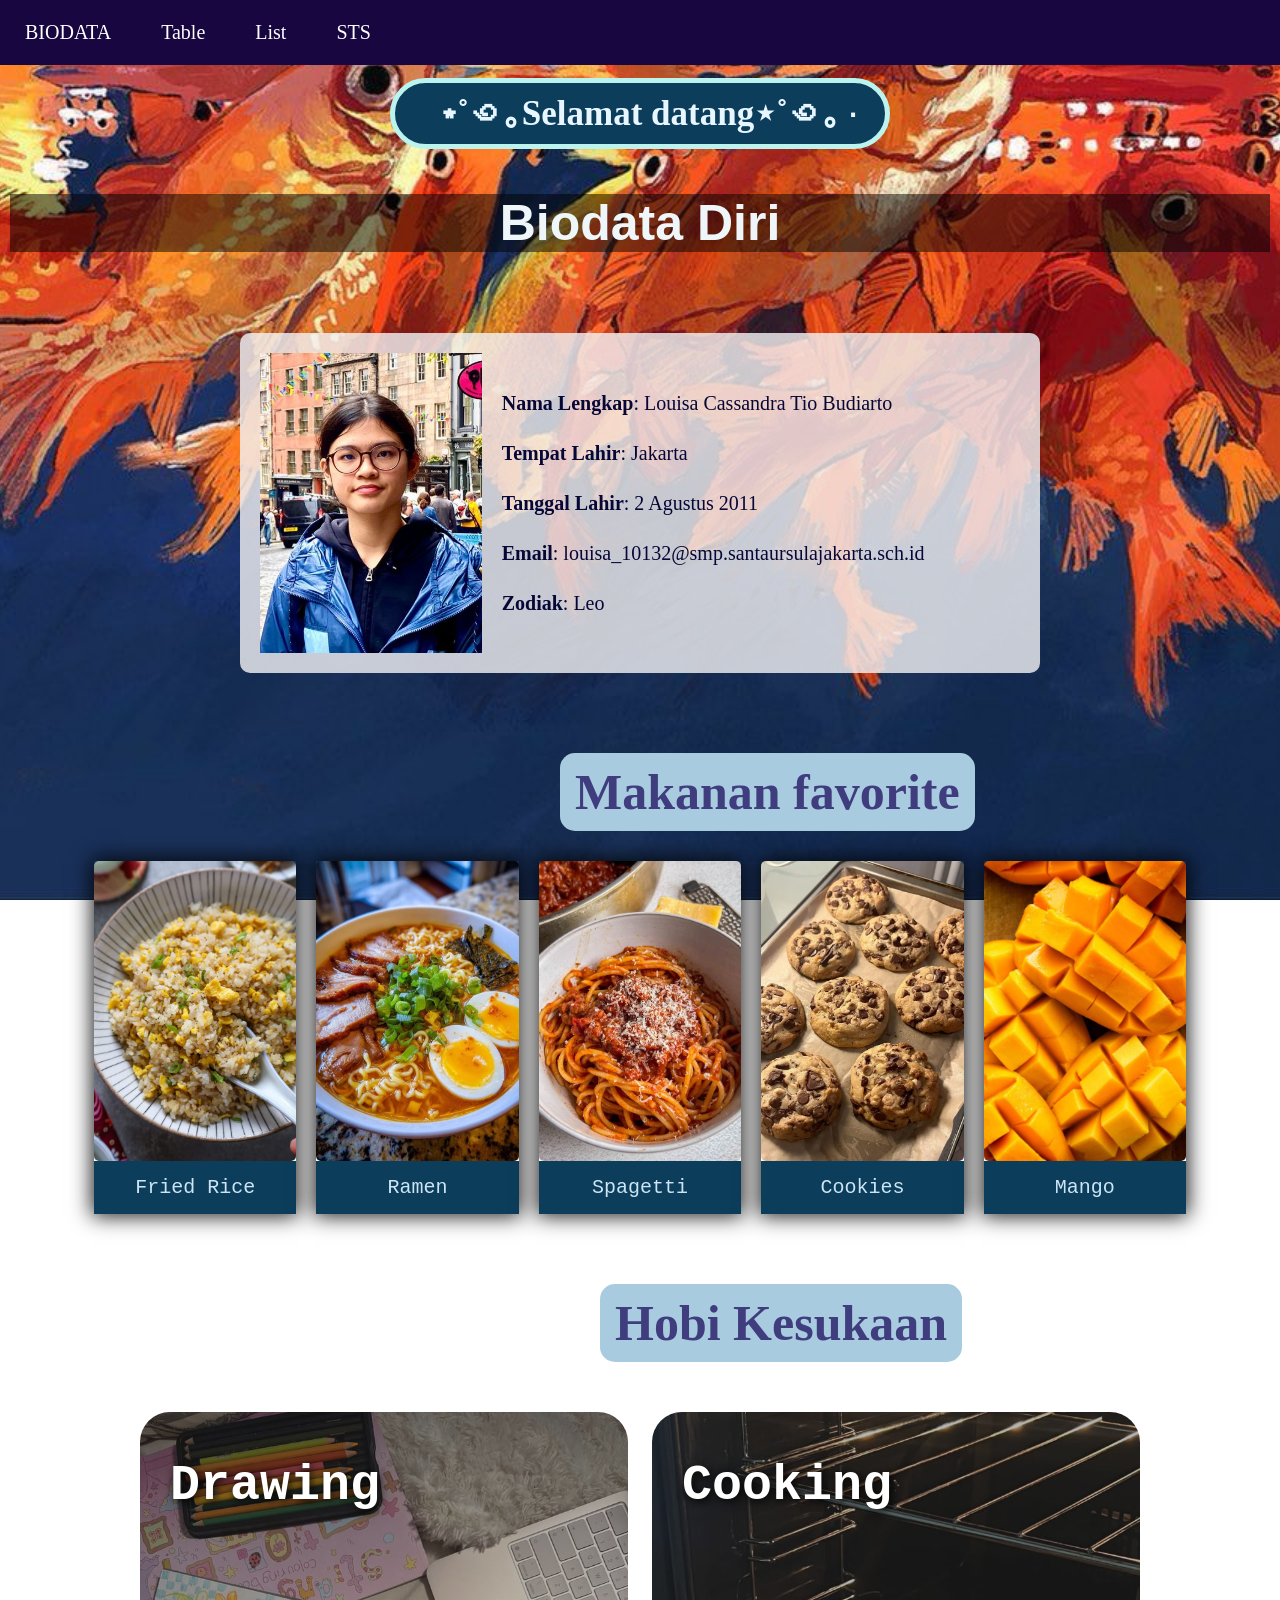
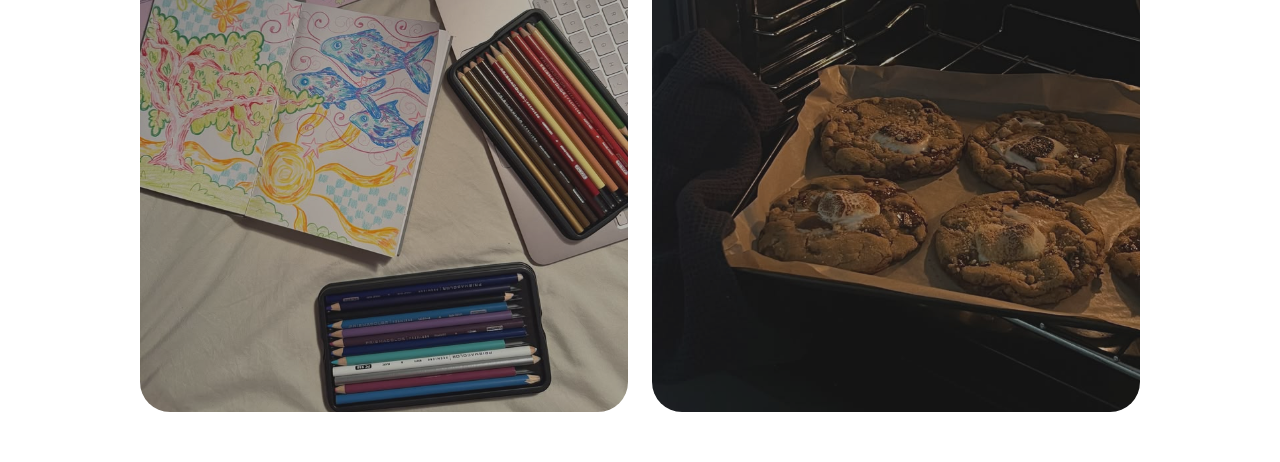
<file: index.html>
<!DOCTYPE html>
        <head>
            <title>Layout website</title>
            <link rel="stylesheet" href="INDEX2.CSS">
            <link rel="stylesheet" href="biodata.css">
        </head>
        <body>
            
                        <!--Membuat menu/navigator-->
            <div class="topnav">
                <a href="index.html">BIODATA</a>
                <a href="Table2.html">Table</a>
                <a href="list.html">List</a>
                <a href="sts_92_26_louisa.html">STS</a>
                
            </div>
        

            <!--Membuat header-->
            <div class="header">
                <h1>⋆˚꩜｡ּSelamat datang⋆˚꩜｡ּ</h1>
                <h2>Biodata Diri</h2>
            </div>


          
             <div class="biodata">
                    <img src="diri.jpeg">
                    <div class="info">
                        <p><b>Nama Lengkap</b>: Louisa Cassandra Tio Budiarto <br>
                            <b>Tempat Lahir</b>:  Jakarta <br>
                            <b>Tanggal Lahir</b>: 2 Agustus 2011 <br>
                            <b>Email</b>: louisa_10132@smp.santaursulajakarta.sch.id <br>
                            <b>Zodiak</b>: Leo <br>
                    </div>
                </div>
                
                <!--Makanan-->
                <h3 class="makanan-title">Makanan favorite</h3>
                
                <div class="makanan">
                    <div class="box">
                        <img src="rice.jpg" class="food-img">
                        <p>Fried Rice</p>
                    </div>
                    <div class="box">
                        <img src="ramen.jpg" class="food-img">
                        <p>Ramen</p>
                    </div>
                    <div class="box">
                        <img src="spagetti.jpg" class="food-img">
                        <p>Spagetti</p>
                    </div>
                    <div class="box">
                        <img src="cookiees.jpg" class="food-img">
                        <p>Cookies</p>
                    </div>
                    <div class="box">
                        <img src="mango.jpg" class="food-img">
                        <p>Mango</p>
                    </div>
                </div>

         <!--Hobi-->
                <h3 class="hobi-title">Hobi Kesukaan</h3>

                <section class="hobi">
                    <div class="card-grid">

                        <a class="card" href="#">
                            <div class="background" style="background-image: url(drawing.jpg);"></div>
                            <div class="content">
                                <h4 class="heading">Drawing</h4>
                            </div>
                        </a>

                    
                        <a class="card" href="#">
                            <div class="background" style="background-image: url(baking.jpg);"></div>
                            <div class="content">
                                <h4 class="heading">Cooking</h4>
                            </div>
                        </a>

                    </div>
                </section>

                  

        
    </body>
</html>
</file>
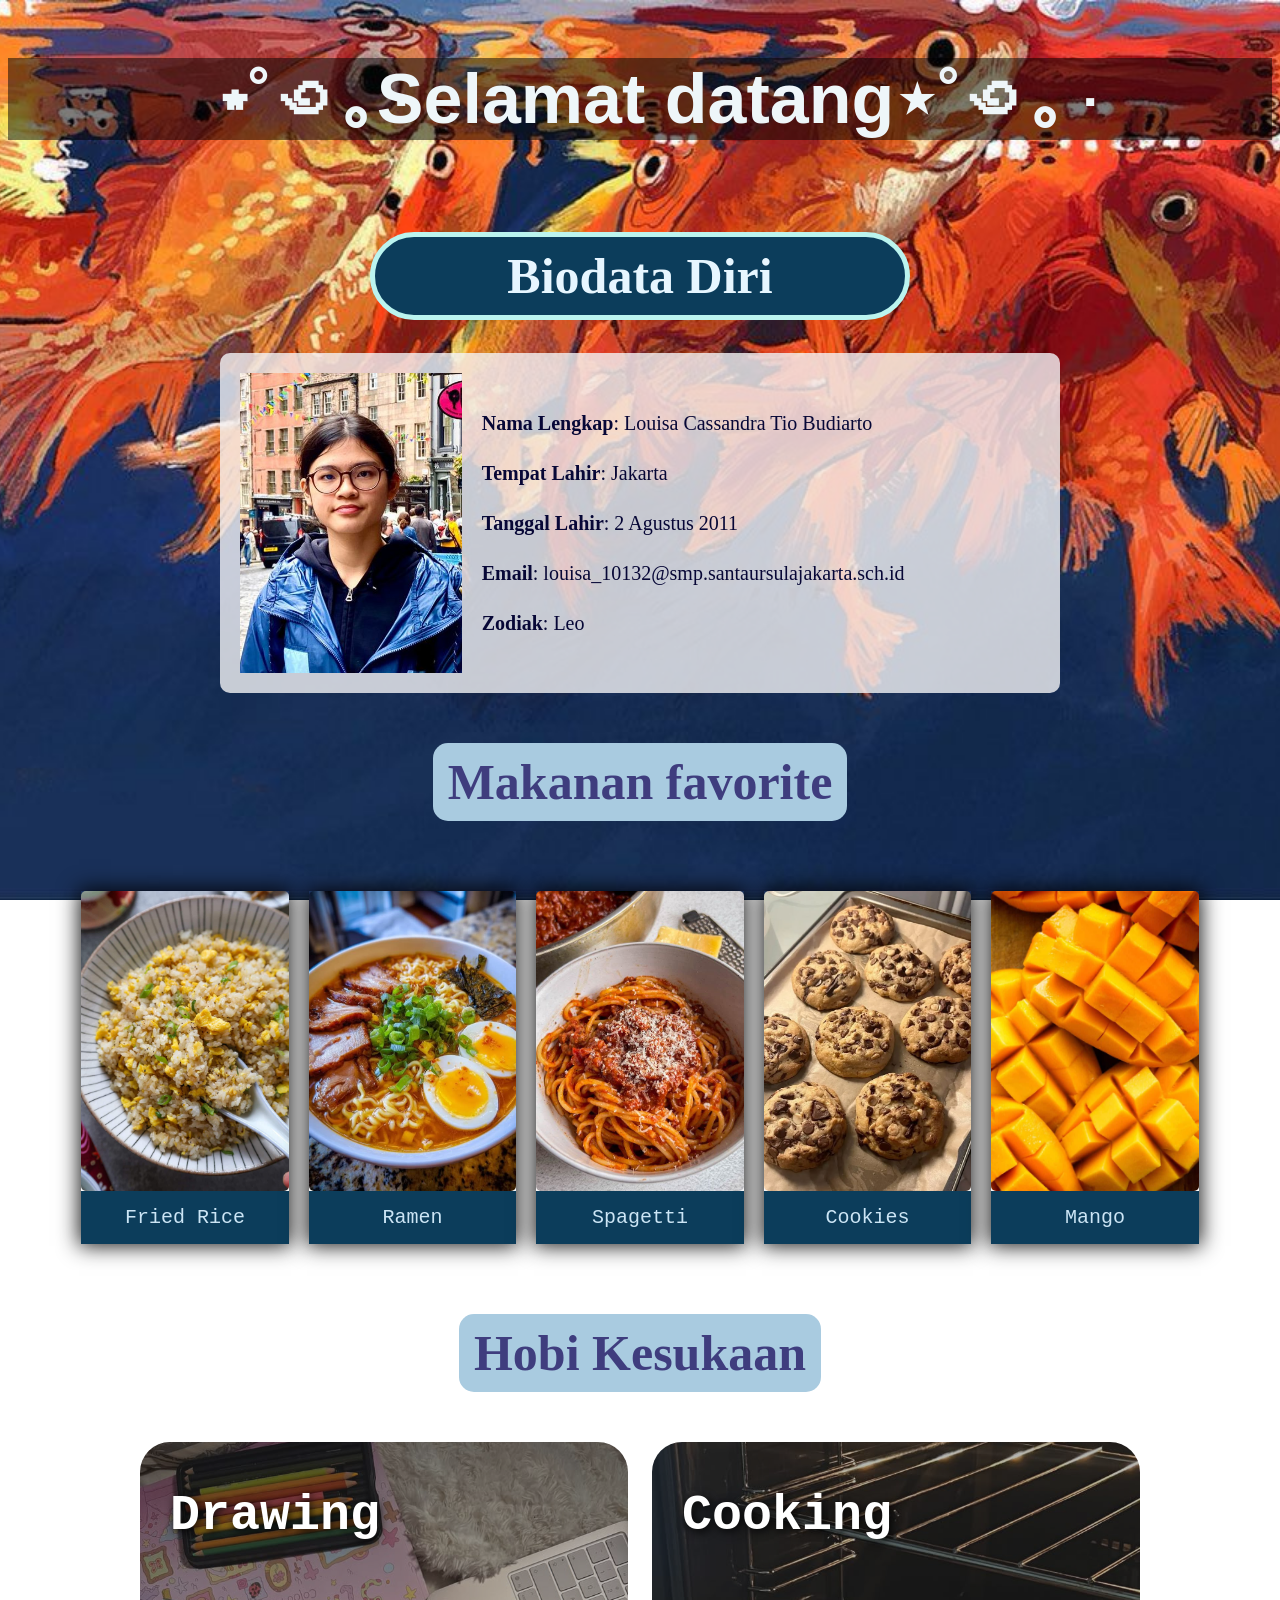
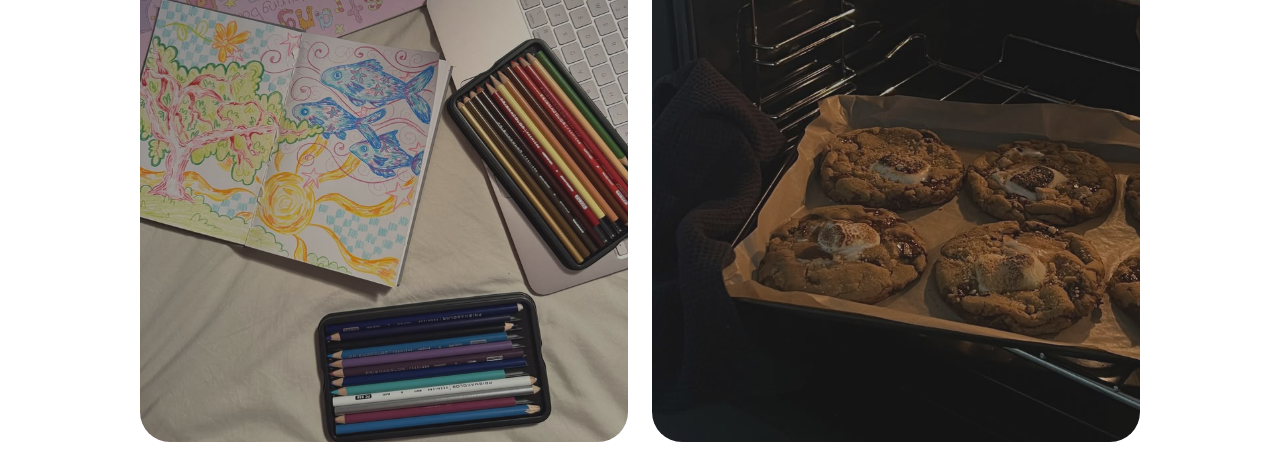
<file: biodata_louisa92_26.html>
<!DOCTYPE html>
<html>
    <head>
        <title>Biodata Diri</title>
        <link rel="stylesheet" href="biodata.css">
        <meta name="viewport" content="width=device-width, initial-scale=1.0">
    </head>
    <body>
        
        <center>
            <h2>⋆˚꩜｡ּSelamat datang⋆˚꩜｡ּ</h2>
            <h1>Biodata Diri</h1>

                <div class="biodata">
                    <img src="diri.jpeg">
                    <div class="info">
                        <p><b>Nama Lengkap</b>: Louisa Cassandra Tio Budiarto <br>
                            <b>Tempat Lahir</b>:  Jakarta <br>
                            <b>Tanggal Lahir</b>: 2 Agustus 2011 <br>
                            <b>Email</b>: louisa_10132@smp.santaursulajakarta.sch.id <br>
                            <b>Zodiak</b>: Leo <br>
                    </div>
                </div>
                
                <!--Makanan-->
                <h3>Makanan favorite</h3>
                
                <div class="makanan">
                    <div class="box">
                        <img src="rice.jpg" class="food-img">
                        <p>Fried Rice</p>
                    </div>
                    <div class="box">
                        <img src="ramen.jpg" class="food-img">
                        <p>Ramen</p>
                    </div>
                    <div class="box">
                        <img src="spagetti.jpg" class="food-img">
                        <p>Spagetti</p>
                    </div>
                    <div class="box">
                        <img src="cookiees.jpg" class="food-img">
                        <p>Cookies</p>
                    </div>
                    <div class="box">
                        <img src="mango.jpg" class="food-img">
                        <p>Mango</p>
                    </div>
                </div>
            

         <!--Hobi-->
                <h3>Hobi Kesukaan</h3>

                <section class="hobi">
                    <div class="card-grid">

                        <a class="card" href="#">
                            <div class="background" style="background-image: url(drawing.jpg);"></div>
                            <div class="content">
                                <h4 class="heading">Drawing</h4>
                            </div>
                        </a>

                    
                        <a class="card" href="#">
                            <div class="background" style="background-image: url(baking.jpg);"></div>
                            <div class="content">
                                <h4 class="heading">Cooking</h4>
                            </div>
                        </a>

                    </div>
                </section>
        </center>
    </body>
</html>
</file>
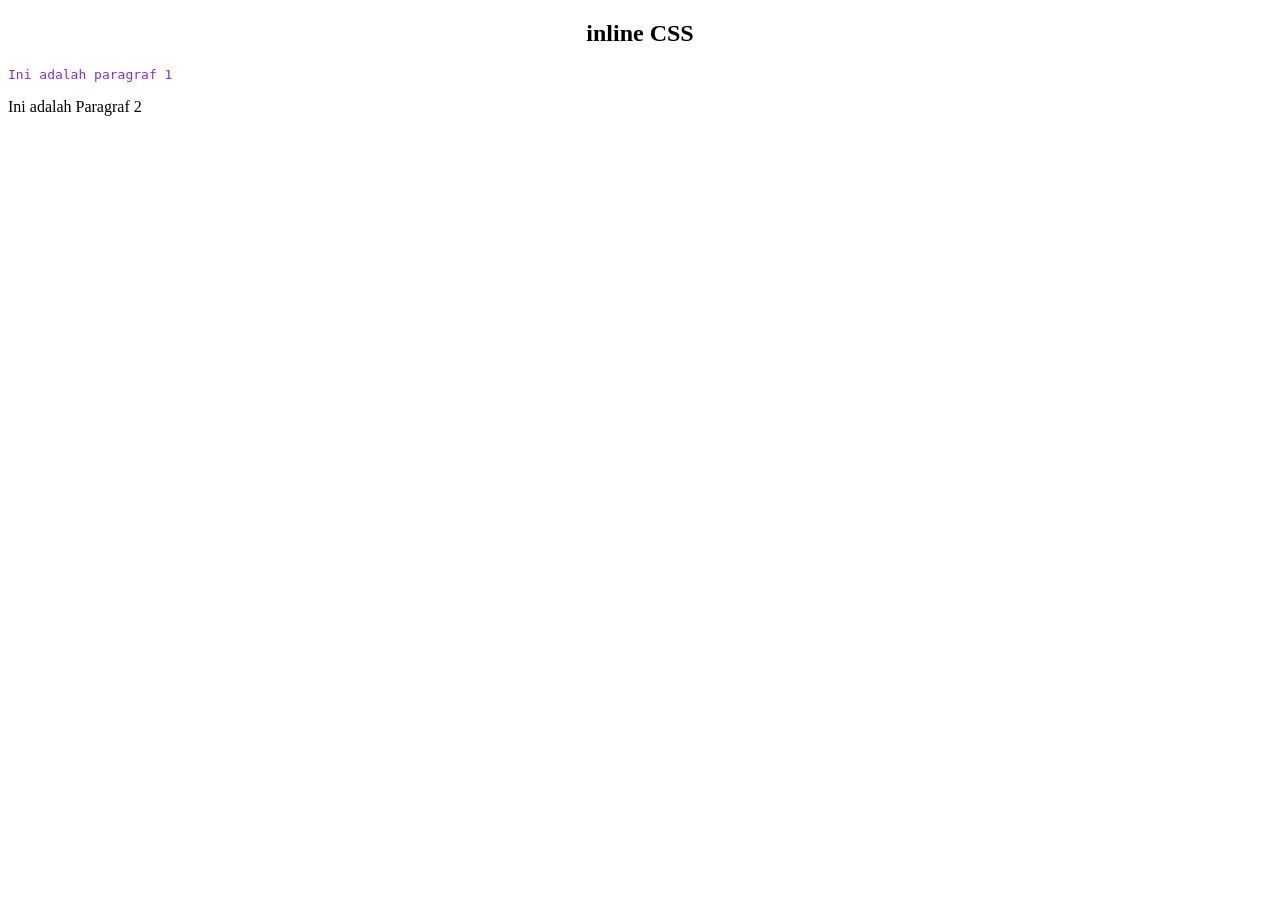
<file: inline.html>
<!DOCTYPE html>
<html>
    <head>
        <title>Contoh CSS</title>
    </head>
    <body>
        <h2 style="text-align: center;">inline CSS</h2>
        <!-- Penulisan syntax inline CSS -->
        <p style="color:blueviolet; font-family: monospace; font-size: 10;">Ini adalah paragraf 1</p>
        <p>Ini adalah Paragraf 2</p>
    </body>
</html>
</file>
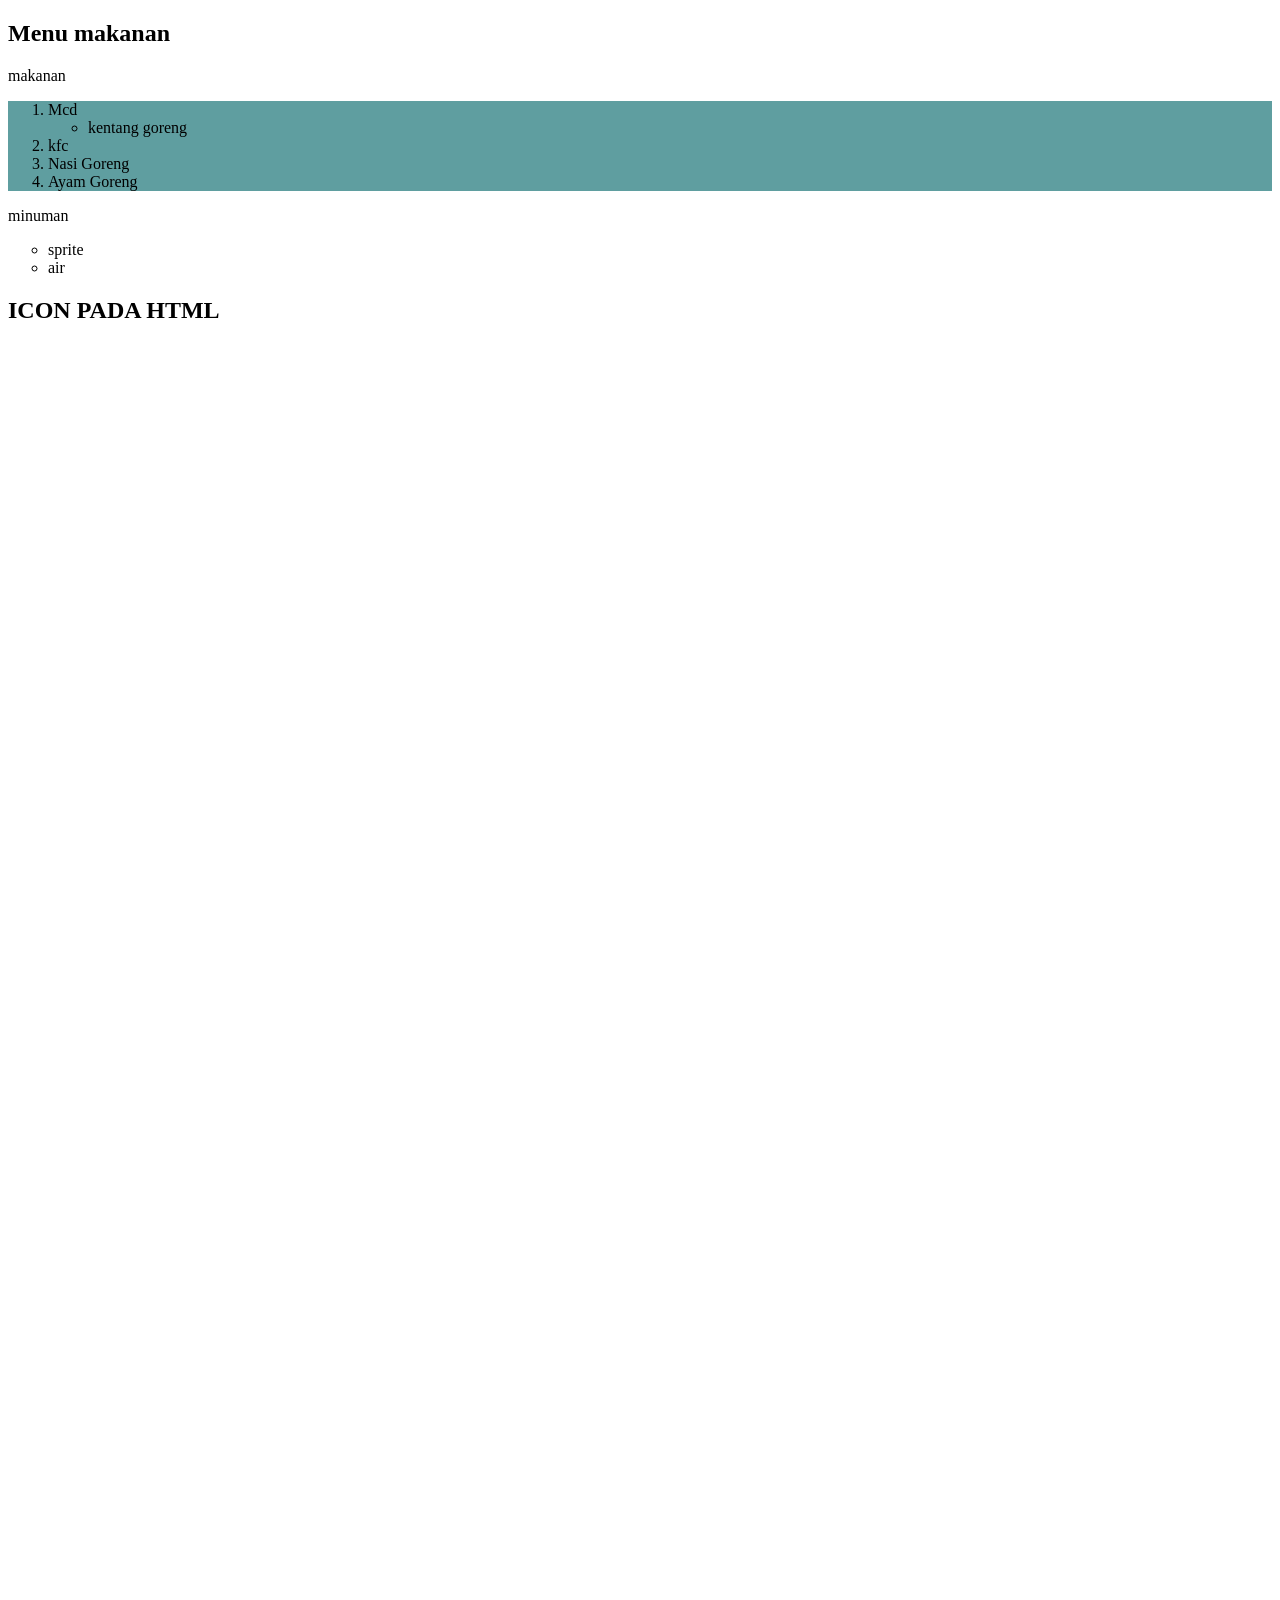
<file: listgabungan.html>
<!DOCTYPE html>
<html>
    <head>
        <title>Orderlisy LIST HTML</title>
        <style>
            ul{
                list-style-type: circle;
            }
            ol.a{
                list-style: lower-alpha;
            }
            ol{
                background-color: cadetblue;
            }
           
        </style>
    </head>
    <body>
        <h2>Menu makanan</h2>
        <p>makanan</p>
        <!--style type ul : disc, circle, square-->
        <ol>
            <li>Mcd</li>
            <ul>
                <li>kentang goreng</li>
            </ul>
            <li>kfc</li>
            <li>Nasi Goreng</li>
            <li>Ayam Goreng</li>
           
        </ol>
        <p>minuman</p>
        <ul>
            <li>sprite</li>
            <li>air</li>
        </ul>
        
        <h2>ICON PADA HTML</h2>
        <i class="fa-solid fa-house"></i>
        <svg xmlns="http://www.w3.org/2000/svg" viewBox="0 0 640 640"></svg>
    </body>
</html>
</file>
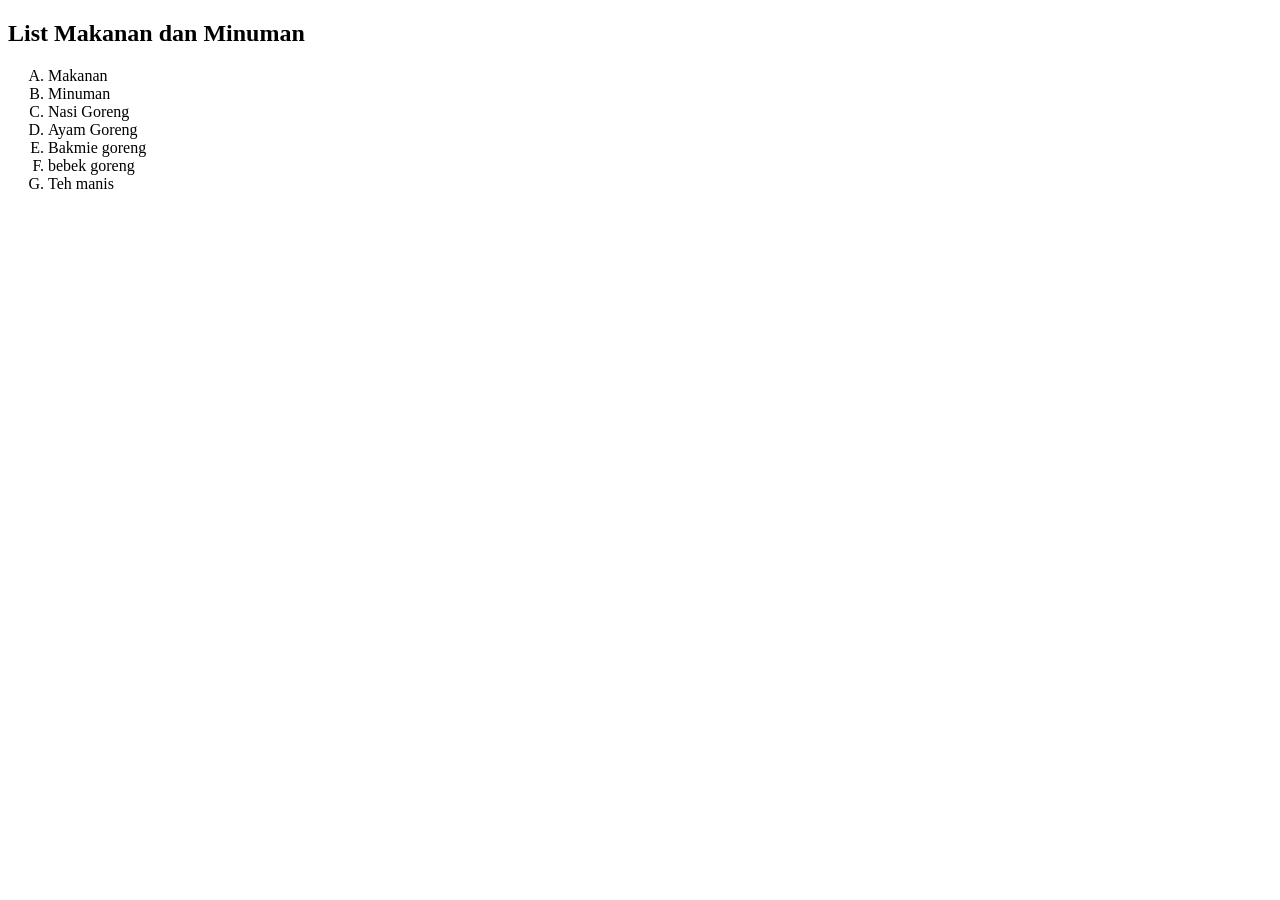
<file: Orderlist.html>
<!DOCTYPE html>
<html>
    <head>
        <title>ORDERLIST HTML</title>
        <style>
            ol{
                list-style-type: upper-latin;
            }
        </style>
    </head>
    <body>
        <h2>List Makanan dan Minuman</h2>
        <ol>
            <li>Makanan</li>
            <li>Minuman</li>
            <li>Nasi Goreng</li>
            <li>Ayam Goreng</li>
            <li>Bakmie goreng</li>
            <li>bebek goreng</li>
            <li>Teh manis</li>
        </ol>
    </body>
</html>
</file>
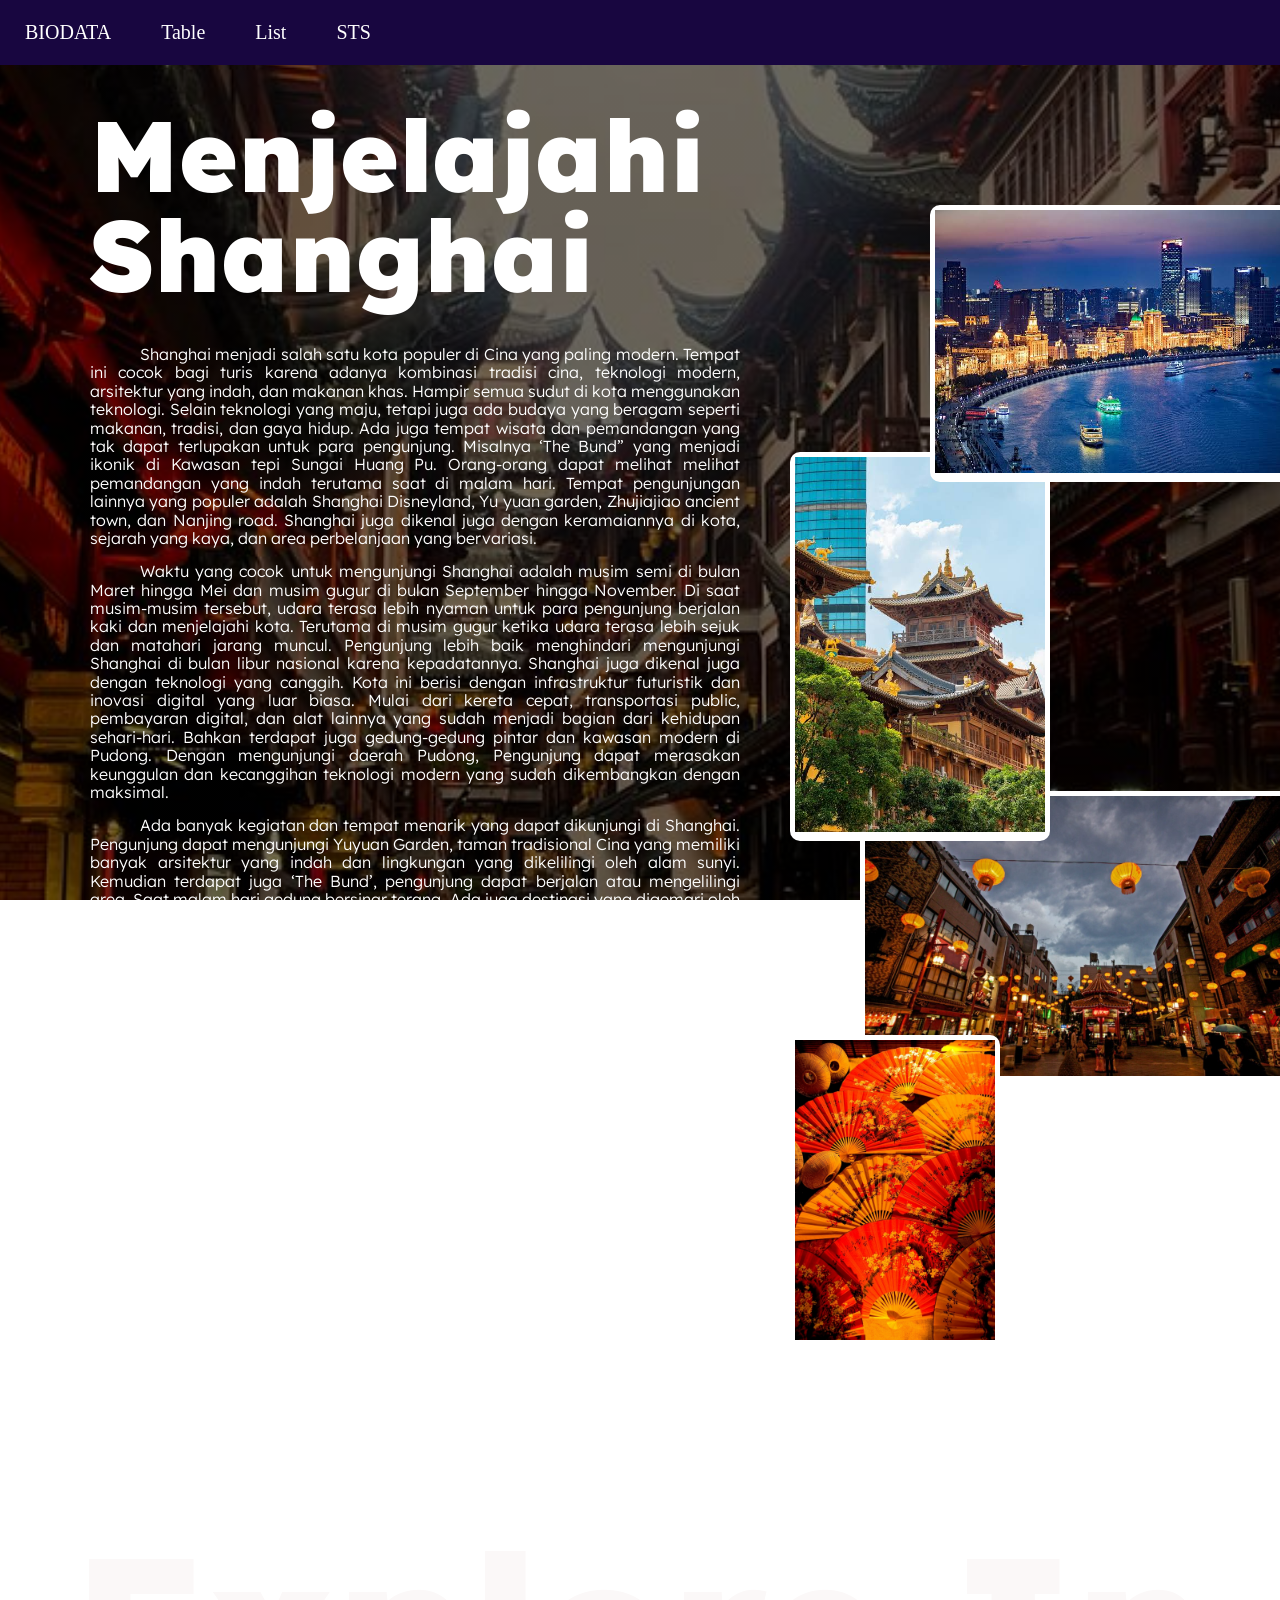
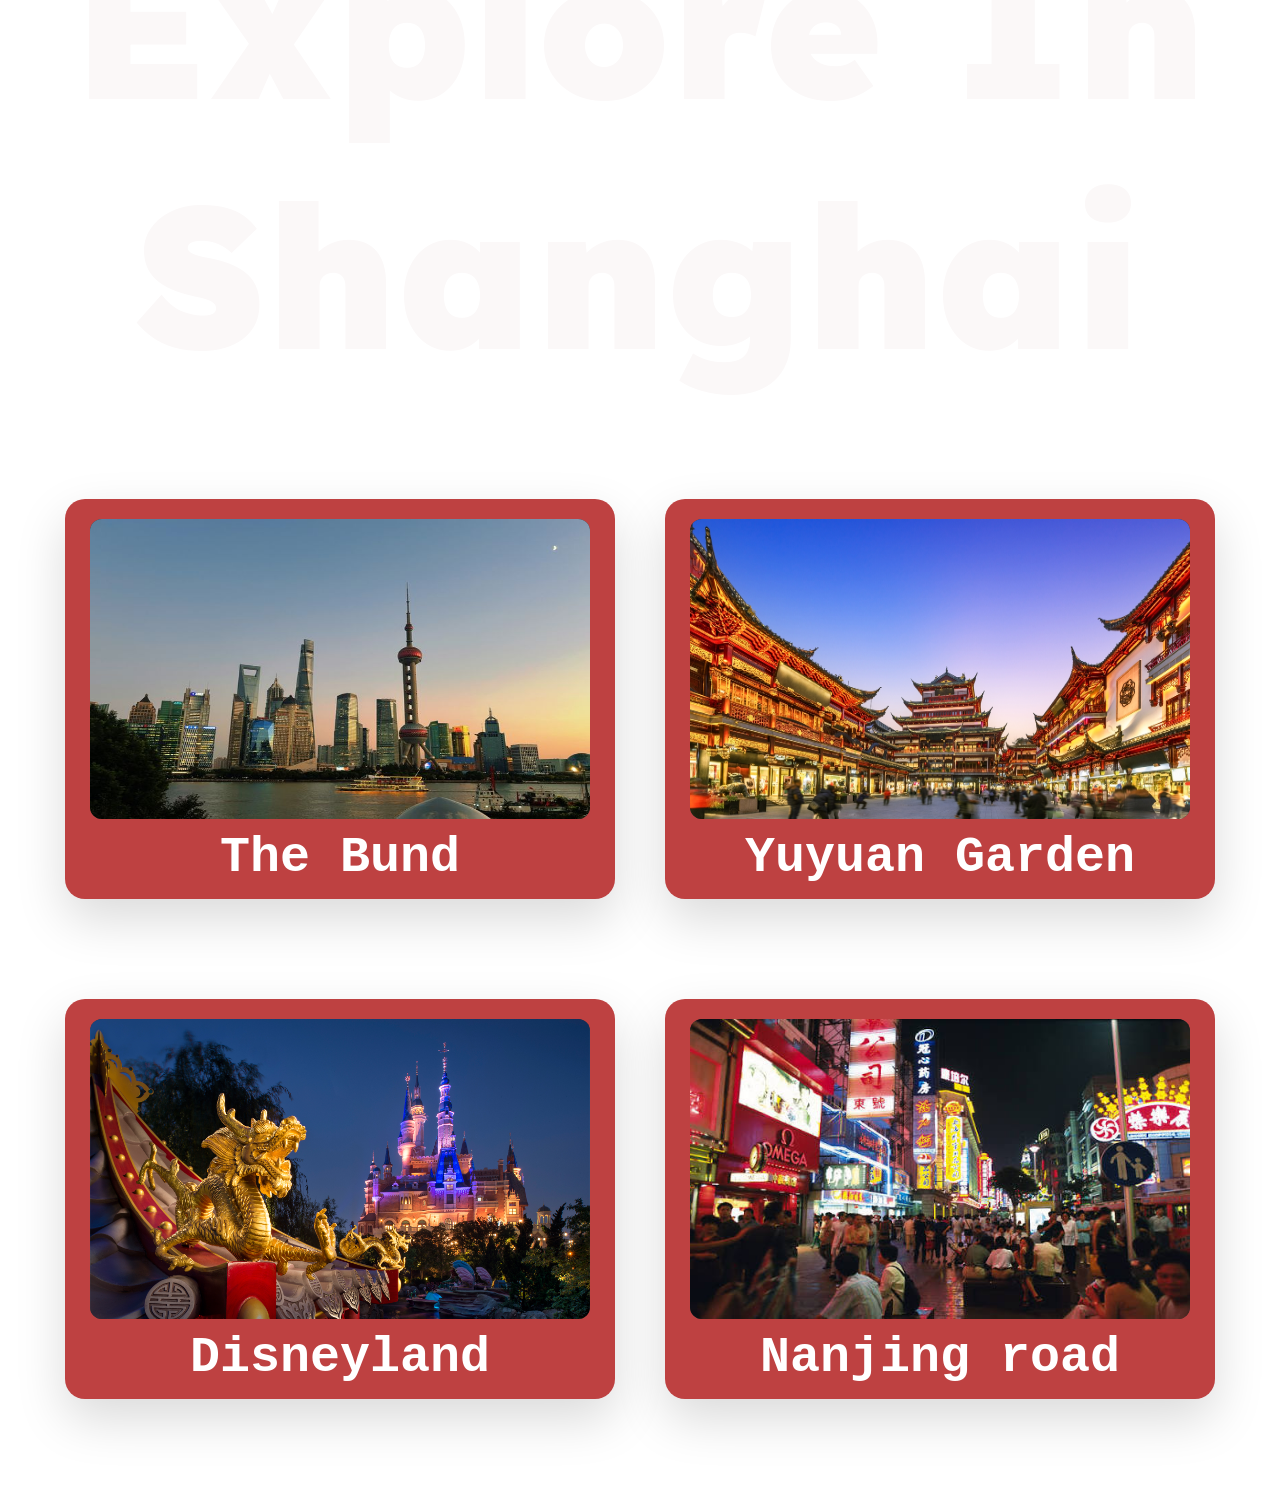
<file: sts_92_26_louisa.html>
<!DOCTYPE html>
<html>
<head>
    <meta charset="UTF-8">
    <meta name="viewport" content="width=device-width, initial-scale=1.0">
    <title>Wisata Luar Negeri</title>
    <link rel="stylesheet" href="sts_92_26_louisa.css">
    <link rel="stylesheet" href="INDEX2.CSS">
    
            <!--Membuat menu/navigator-->
            <div class="topnav">
                <a href="index.html">BIODATA</a>
                <a href="Table2.html">Table</a>
                <a href="list.html">List</a>
                <a href="sts_92_26_louisa.html">STS</a>
            </div>
</head>
<body>
    <header>
         <div class="progress">
        <div class="section_container"> 
            <div class="header_container">
                <h1>Menjelajahi Shanghai</h1>
                <p>Shanghai menjadi salah satu kota populer di Cina yang paling modern. Tempat ini cocok bagi turis karena adanya kombinasi tradisi cina, teknologi modern, arsitektur yang indah, dan makanan khas. Hampir semua sudut di kota menggunakan teknologi. Selain teknologi yang maju, tetapi juga ada budaya yang beragam seperti makanan, tradisi, dan gaya hidup. Ada juga tempat wisata dan pemandangan yang tak dapat terlupakan untuk para pengunjung. Misalnya ‘The Bund” yang menjadi ikonik di Kawasan tepi Sungai Huang Pu. Orang-orang dapat melihat melihat pemandangan yang indah terutama saat di malam hari. Tempat pengunjungan lainnya yang populer adalah Shanghai Disneyland, Yu yuan garden, Zhujiajiao ancient town, dan Nanjing road. Shanghai juga dikenal juga dengan keramaiannya di kota, sejarah yang kaya, dan area perbelanjaan yang bervariasi.</p>
                <p>Waktu yang cocok untuk mengunjungi Shanghai adalah  musim semi di bulan Maret hingga Mei dan musim gugur di bulan September hingga November. Di saat musim-musim tersebut, udara terasa lebih nyaman untuk para pengunjung berjalan kaki dan menjelajahi kota. Terutama di musim gugur ketika udara terasa lebih sejuk dan matahari jarang muncul. Pengunjung lebih baik menghindari mengunjungi Shanghai di bulan libur nasional karena kepadatannya. Shanghai juga dikenal juga dengan teknologi yang canggih. Kota ini berisi dengan infrastruktur futuristik dan inovasi digital yang luar biasa. Mulai dari kereta cepat, transportasi public, pembayaran digital, dan alat lainnya yang sudah menjadi bagian dari kehidupan sehari-hari. Bahkan terdapat juga gedung-gedung pintar dan kawasan modern di Pudong. Dengan mengunjungi daerah Pudong, Pengunjung dapat merasakan keunggulan dan kecanggihan teknologi modern yang sudah dikembangkan dengan maksimal.</p>
                <p>Ada banyak kegiatan dan tempat menarik yang dapat dikunjungi di Shanghai. Pengunjung dapat mengunjungi Yuyuan Garden, taman tradisional Cina yang memiliki banyak arsitektur yang indah dan lingkungan yang dikelilingi oleh alam sunyi. Kemudian terdapat juga ‘The Bund’, pengunjung dapat berjalan atau mengelilingi area. Saat malam hari gedung bersinar terang. Ada juga destinasi yang digemari oleh orang dewasa dan anak-anak yaitu Disneyland Shanghai, yang dikenal dengan wahana seru. Setiap wahana memiliki keunikannya masing-masing berdasarkan tema dan cerita dari Disney. Terdapat Nanjing road, terkenal dengan jalan perbelanjaan yang terkenal dan ramai. Mulai dari mall modern dan toko lokal.</p>
                <p>Selain tempat yang menarik, makanannya juga tidak kalah enaknya. Terdapat banyak hidangan lezat yang dapat kita temukan di Shanghai, tetapi yang paling terkenal adalah Xiaolongbao (小笼包) yang merupakan pangsit kukus yang berisi daging dan sup panas di dalamnya. Xialongbao biasanya dimakan dengan  mencelupkan ke dalam cuka hitam dengan jahe. Kemudian ada Shengjianbao (生煎馒头) yang merupakan  Bakpao goreng khas Shanghai. Bakpao ini memiliki bagian bawah yang renyah garing dan bagian atas  lembut berisi daging dan kuah kaldu. Berikutnya ada Hong Shao Rou (红烧肉) atau Perut babi   yang direbus perlahan dengan kecap manis, gula, dan rempah khas. Hidangan ini memiliki tekstur yang sangat empuk, mengkilap, gurih, dan sedikit manis.</p>
                <p>Dengan demikian Shanghai menjadi tempat yang cocok untuk mencari petualangan yang seru. Adanya inovasi baru, kemajuan teknologi, metropolis yang sibuk, kekayaan budayaan, serta pemandangan sangat indah. Tempat wisatanya juga banyak digemari oleh orang dewasa dan anak-anak seperti permainan dan tempat pembelanjaan. Walaupun  kota ini banyak menggunakan teknologi, pengunjung masih dapat merasakan kebudayaan tradisional Cina.</p>
            
            
            </div>

            <div class="photos">
                <div class="Shanghai_images">
                    <img src="photo.jpeg" class="photo">
                </div>
                <div class="Shanghai_images">
                    <img src="jing an.jpeg" class="jingan">
                </div>
                <div class="Shanghai_images">
                    <img src="chinatown.jpg" class="chinatown">
                </div>
                <div class="Shanghai_images">
                    <img src="fan.jpg" class="fan">
                </div>
            </div>        
        </div>
    </div>
    </header>

    <div class="Tempat">

    <div class="wisata">
       <h2 class="section_title">Explore In Shanghai</h2>
    </div>

    <div class="journey_grid">
            
                <div class="card" style="--clr:#009688;">
                    <div class="imgbx">
                        <img src="bund.jpg" alt="the Bund">
                    </div>
                    <div class="content">
                        <h2>The Bund</h2>
                        <p>Tempat ini menjadi ikonik di kawasan tepi sungai yang membentang di sepanjang tepi barat Sungai Huangpu. The Bund memiliki deretan bangunan bersejarah dengan arsitektur bergaya Eropa. Kemudian memiliki pemandangan yang menakjubkan, terutama saat malam hari ketika lampu-lampu mulai menyala. Banyak kapal wisata yang berlalu-lalang, memberikan suasana hidup dan dinamis.</p>
                    </div>
                </div>

                 <div class="card" style="--clr:#009688;">
                    <div class="imgbx">
                        <img src="yuyuan2.jpg" alt="Yuyuan Garden">
                    </div>
                    <div class="content">
                        <h2>Yuyuan Garden</h2>
                        <p>Yuyuan Garden merupakan taman bergaya klasik Tiongkok yang dibangun pada abad ke-16 pada masa Dinasti Ming. Pengunjung dapat menemukan banyak hal menarik, seperti  kolam ikan yang  besar dengan bunga teratai dan ikan koi warna-warni. Di dalam Yuyuan garden, kita dapat menikmati suasana taman yang tenang dengan berjalan di jalan setapak berbatu, melewati bangunan kuno dan jembatan kecil.</p>
                    </div>  
                </div>
    
                 <div class="card" style="--clr:#009688;">
                    <div class="imgbx">
                        <img src="disney2.jpg" alt="disney">
                    </div>
                    <div class="content">
                        <h2>Disneyland Shanghai</h2>
                        <p>Shanghai Disneyland menjadi taman hiburan paling terpopuler oleh pengunjung. Tempat  ini memberi pengalaman yang unik dengan mencampurkan elemen-elemen khas Disney dengan budaya Tiongkok. Beberapa wahana favorit adalah Tron Lightcycle Power Run, Pirates of the Caribbean dan Enchanted Storybook Castle</p>
                    </div>
                </div>
                
                 <div class="card" style="--clr:#009688;">
                    <div class="imgbx">
                       <img src="nanjing2.jpeg" alt="nanjing">
                    </div>
                    <div class="content">
                        <h2>Nanjing road</h2>
                        <p>Nanjing road menjadi jalan perbelanjaan paling terkenal di dunia karena deretan toko dan pusat perbelanjaannya. Jalan ini menunjukkan dinamika dan gaya hidup modern Tiongkok Pengunjung dapat menemukan butik, toko elektronik, toko perhiasan, dan berbagai kafe serta restoran yang menyajikan hidangan lokal maupun internasional.</p>
                    </div>
                </div>
    
                </div>
            </div>
                
            </div>

        </div>
    </div>
</body>
</html>
</file>
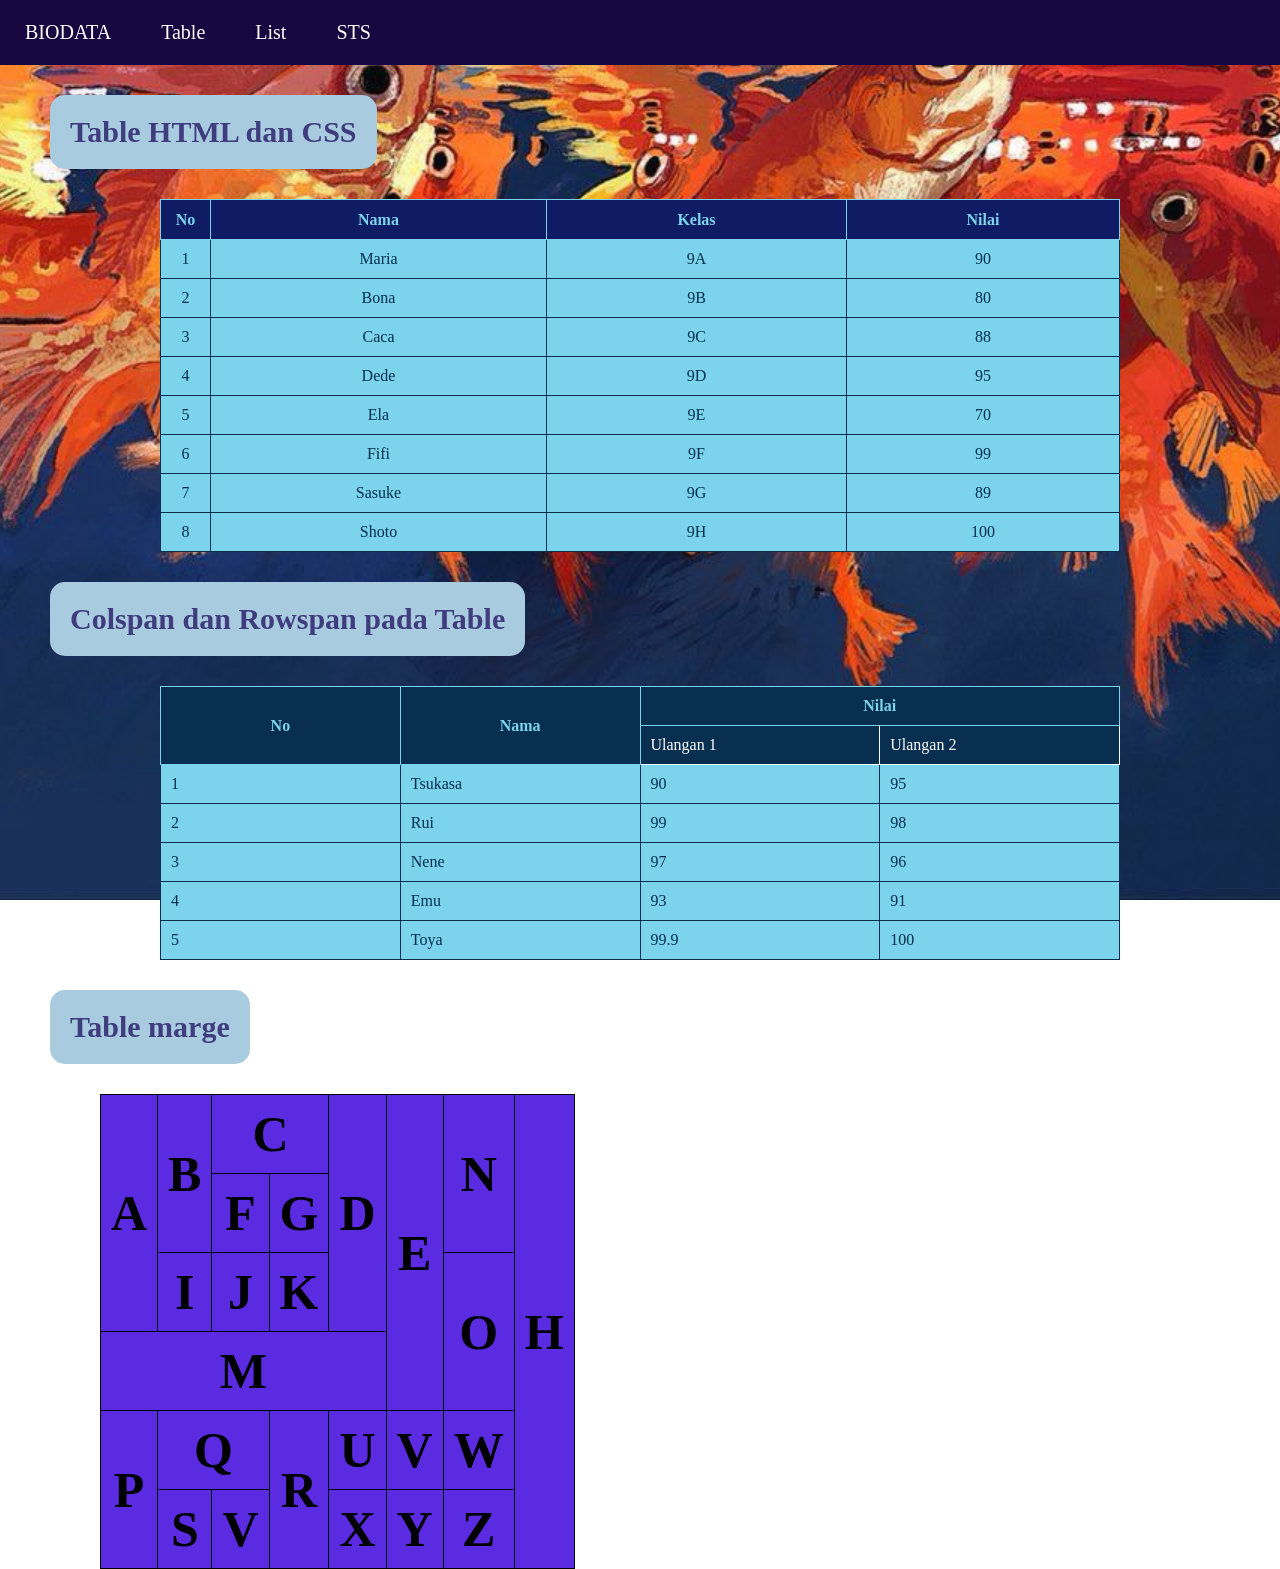
<file: Table2.html>
<!DOCTYPE html>
        <head>
            <title>Layout website</title>
            <link rel="stylesheet" href="INDEX2.CSS">
            <link rel="stylesheet" href="biodata.css">
            <link rel="stylesheet" href="Table2.css">
        </head>
        <body>
            
            
            <!--Membuat menu/navigator-->
            <div class="topnav">
                <a href="index.html">BIODATA</a>
                <a href="Table2.html">Table</a>
                <a href="list.html">List</a>
                <a href="sts_92_26_louisa.html">STS</a>
            </div>


        <h3>Table HTML dan CSS</h3>
        <table class="tableee">
            <tr>
                <th>No</th>
                <th>Nama</th>
                <th>Kelas</th>
                <th>Nilai</th>
            </tr>
            <tr>
                <td>1</td>
                <td>Maria</td>
                <td>9A</td>
                <td>90</td>
            </tr>
            <tr>
                <td>2</td>
                <td>Bona</td>
                <td>9B</td>
                <td>80</td>
            </tr>
            <tr>
                <td>3</td>
                <td>Caca</td>
                <td>9C</td>
                <td>88</td>
            </tr>
            <tr>
                <td>4</td>
                <td>Dede</td>
                <td>9D</td>
                <td>95</td>
            </tr>
            <tr>
                <td>5</td>
                <td>Ela</td>
                <td>9E</td>
                <td>70</td>
            </tr>
            <tr>
                <td>6</td>
                <td>Fifi</td>
                <td>9F</td>
                <td>99</td>
            </tr>
            <tr>
                <td>7</td>
                <td>Sasuke</td>
                <td>9G</td>
                <td>89</td>
            </tr>
            <tr>
                <td>8</td>
                <td>Shoto</td>
                <td>9H</td>
                <td>100</td>
            </tr>
        </table>

               <h3>Colspan dan Rowspan pada Table</h3>
        <!-- colpsan : menggabungkan kolom
         rowspan : menggabung baris-->
         <table class="table1">
            <tr>
                <th rowspan="2">No</th>
                <th rowspan="2">Nama</th>
                <th colspan="2">Nilai</th>
            </tr>
            <tr>
                <td>Ulangan 1</td>
                <td>Ulangan 2</td>
            </tr>
            <tr>
                <td>1</td>
                <td>Tsukasa</td>
                <td>90</td>
                <td>95</td>
            </tr>
            <tr>
                <td>2</td>
                <td>Rui</td>
                <td>99</td>
                <td>98</td>
            </tr>
            <tr>
                <td>3</td>
                <td>Nene</td>
                <td>97</td>
                <td>96</td>
            </tr>
            <tr>
                <td>4</td>
                <td>Emu</td>
                <td>93</td>
                <td>91</td>
            </tr>
            <tr>
                <td>5</td>
                <td>Toya</td>
                <td>99.9</td>
                <td>100</td>
            </tr>
         </table>

         
        <table class="marge">
            <h3>Table marge</h3>
            <tr>
                <th rowspan="3"> A </th>
                <th rowspan="2"> B </th>
                <th colspan="2"> C </th>
                <th rowspan="3"> D </th>
                <th rowspan="4"> E </th>
                <th rowspan="2"> N </th>
                <th rowspan="7"> H </th>

            </tr>

            <tr>
                <th rowspan="1"> F </th>
                <th> G </th>

            </tr>
            <tr>
                <th> I </th>
                <th> J </th>
                <th> K </th>
                <th rowspan="2"> O </th>
            </tr>
            <tr>
                <th colspan="5"> M </th>
            </tr>


            <tr>
                <th rowspan="2"> P </th>
                <th colspan="2"> Q </th>
                <th rowspan="2"> R </th>
                <th> U </th>
                <th> V </th>
                <th> W </th>
            </tr>

            <tr>
                <th> S </th>
                <th> V </th>
                <th> X </th>
                <th> Y </th>
                <th> Z </th>
            </tr>
        </table>

    </body>

</html>
</file>
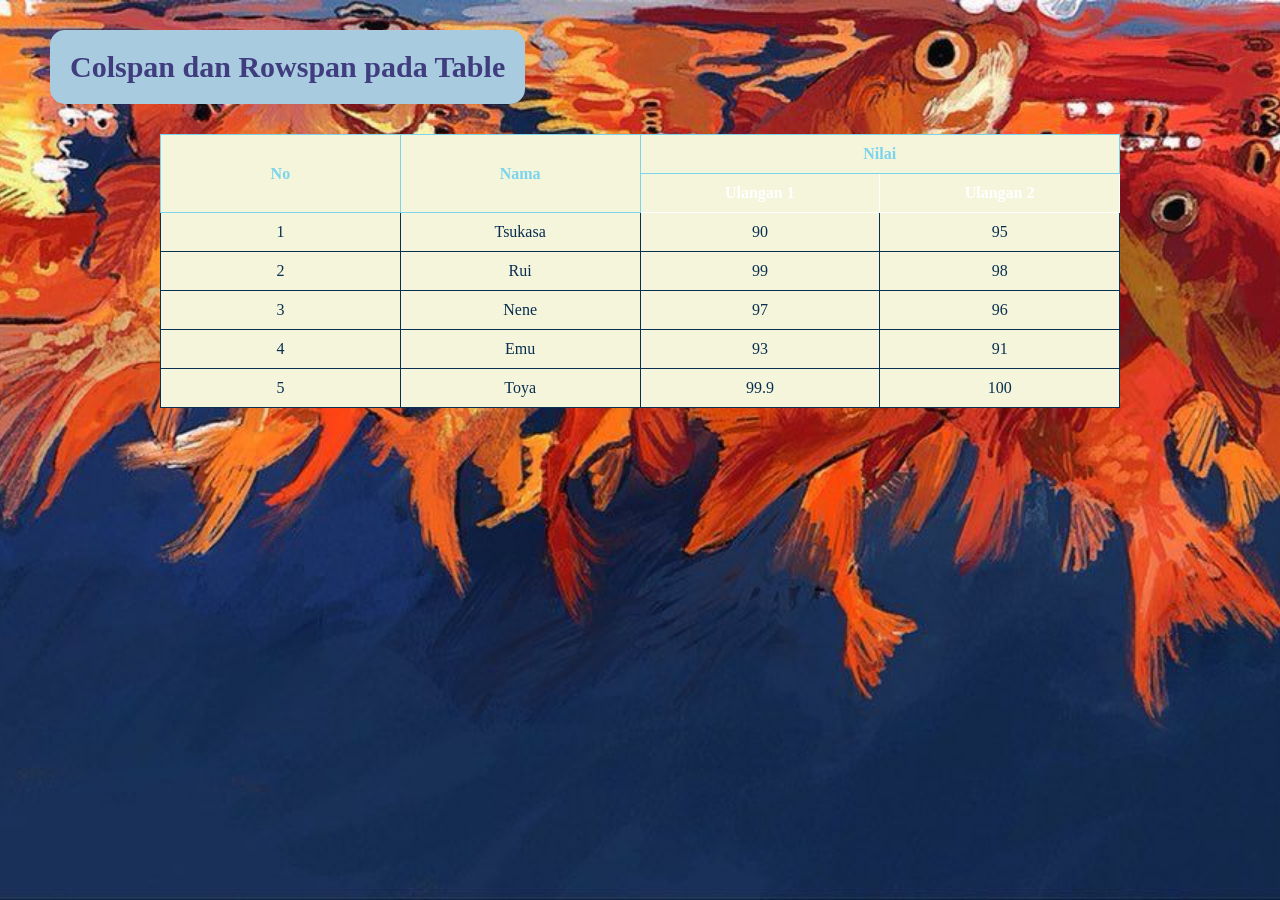
<file: table_gabung.html>
<!DOCTYPE html>
<html>
    <head>
        <title>Colspan dan Rowspan</title>
        <link rel="stylesheet" href="table_gabung.css">
        <link rel="stylesheet" href="INDEX2.CSS">
        <link rel="stylesheet" href="biodata.css">
        <link rel="stylesheet" href="Table2.css">
    </head>
    <body>


        <h3>Colspan dan Rowspan pada Table</h3>
        <!-- colpsan : menggabungkan kolom
         rowspan : menggabung baris-->
         <table class="table1">
            <tr>
                <th rowspan="2">No</th>
                <th rowspan="2">Nama</th>
                <th colspan="2">Nilai</th>
            </tr>
            <tr>
                <th class="ulangan1">Ulangan 1</th>
                <th class="ulangan1">Ulangan 2</th>
            </tr>
            <tr>
                <td>1</td>
                <td>Tsukasa</td>
                <td>90</td>
                <td>95</td>
            </tr>
            <tr>
                <td>2</td>
                <td>Rui</td>
                <td>99</td>
                <td>98</td>
            </tr>
            <tr>
                <td>3</td>
                <td>Nene</td>
                <td>97</td>
                <td>96</td>
            </tr>
            <tr>
                <td>4</td>
                <td>Emu</td>
                <td>93</td>
                <td>91</td>
            </tr>
            <tr>
                <td>5</td>
                <td>Toya</td>
                <td>99.9</td>
                <td>100</td>
            </tr>
         </table>
    </body>
</html>
</file>
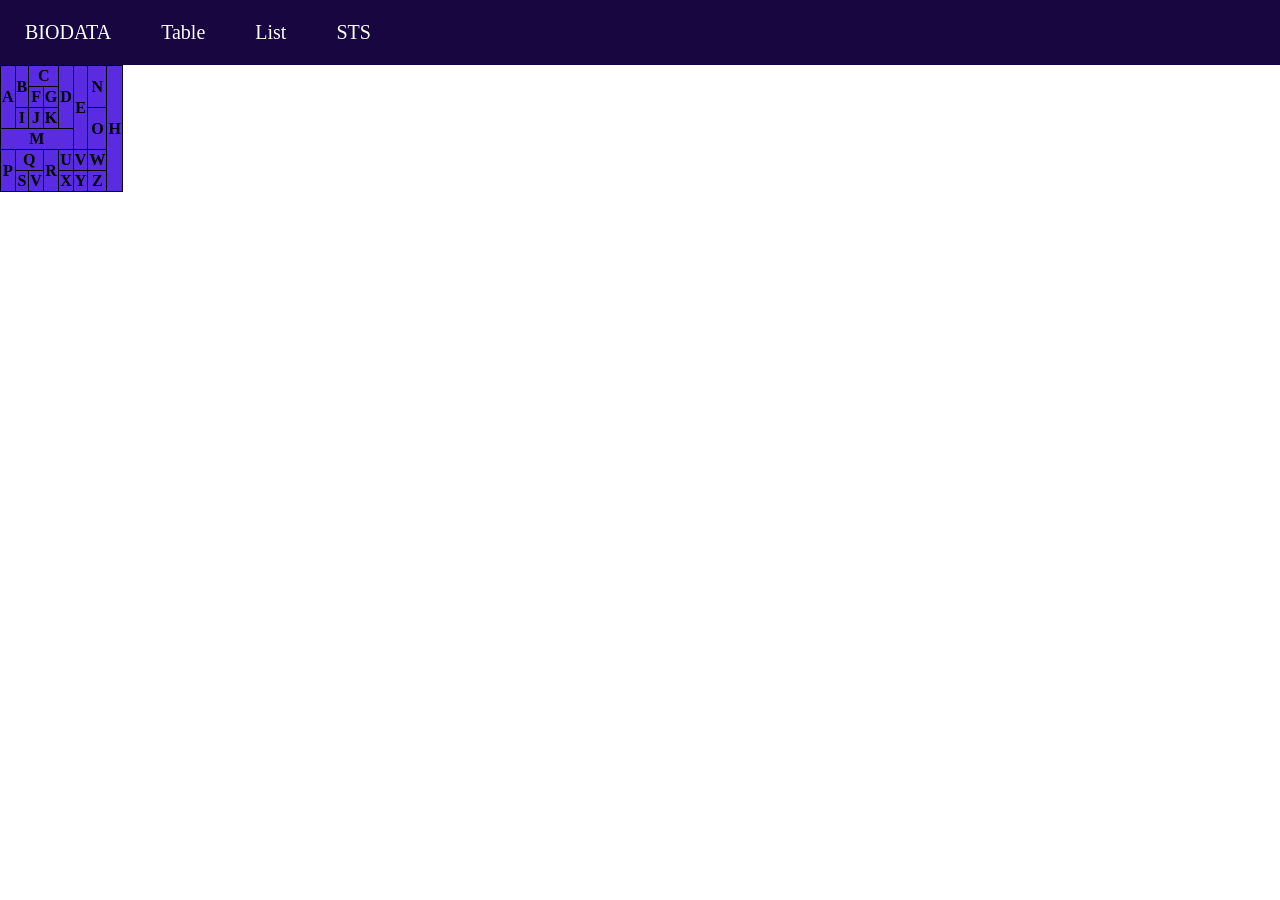
<file: tablemarge.html>
<!DOCTYPE html>
<html>
    <head>
        <title>Table Marge</title>
        <link rel="stylesheet" href="tablemarge.css">
        <link rel="stylesheet" href="INDEX2.CSS">
    </head>
    <body>
         <div class="topnav">
                <a href="index.html">BIODATA</a>
                <a href="Table2.html">Table</a>
                <a href="list.html">List</a>
                <a href="sts_92_26_louisa.html">STS</a>
            </div>

        <table>
            <tr>
                <th rowspan="3"> A </th>
                <th rowspan="2"> B </th>
                <th colspan="2"> C </th>
                <th rowspan="3"> D </th>
                <th rowspan="4"> E </th>
                <th rowspan="2"> N </th>
                <th rowspan="7"> H </th>

            </tr>
            <tr>
                <th rowspan="1"> F </th>
                <th> G </th>

            </tr>
            <tr>
                <th> I </th>
                <th> J </th>
                <th> K </th>
                <th rowspan="2"> O </th>
            </tr>
            <tr>
                <th colspan="5"> M </th>
            </tr>


            <tr>
                <th rowspan="2"> P </th>
                <th colspan="2"> Q </th>
                <th rowspan="2"> R </th>
                <th> U </th>
                <th> V </th>
                <th> W </th>
            </tr>

            <tr>
                <th> S </th>
                <th> V </th>
                <th> X </th>
                <th> Y </th>
                <th> Z </th>
            </tr>
        </table>
    </body>
</html>
</file>
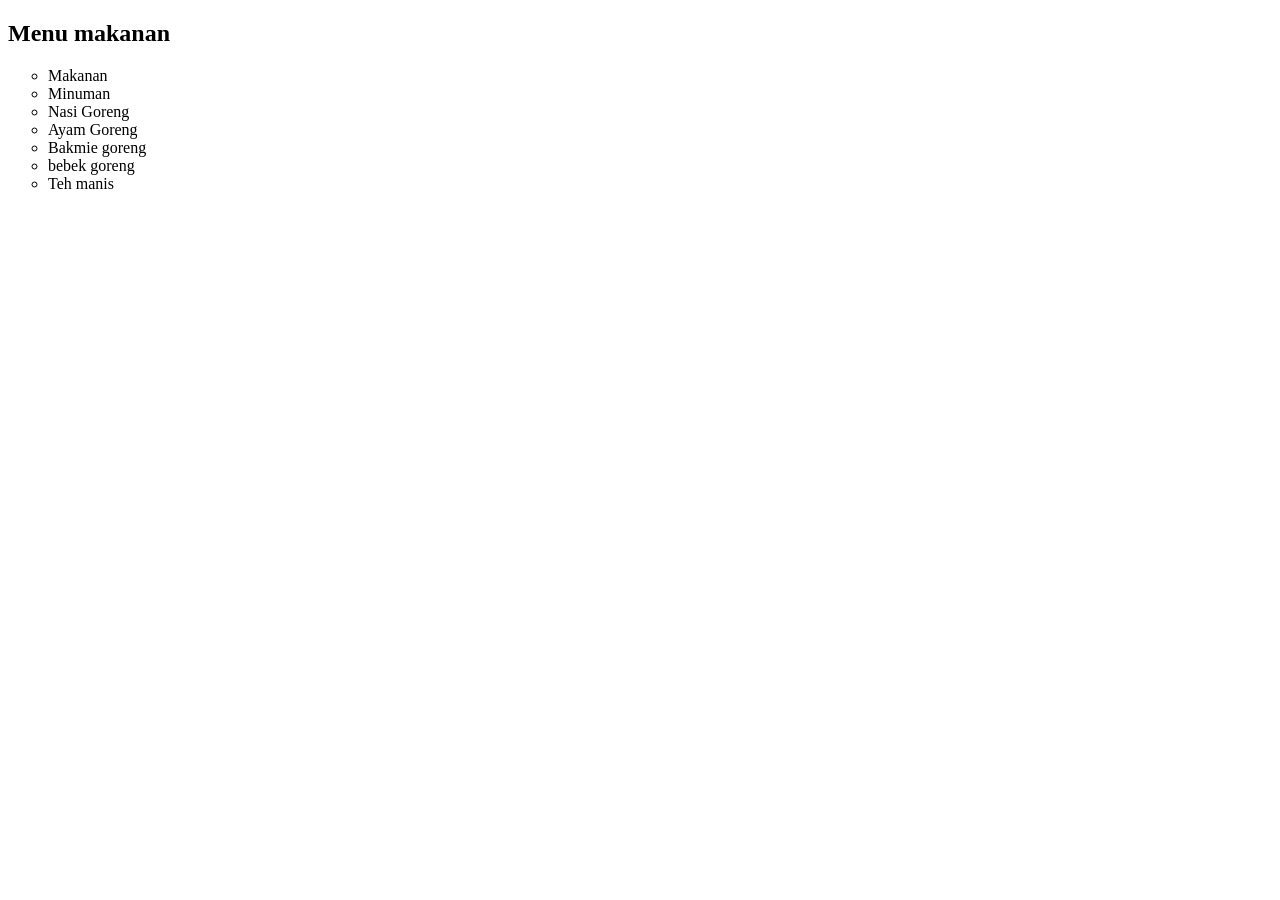
<file: UnOrderlist.html>
<!DOCTYPE html>
<html>
    <head>
        <title>UNORDER LIST HTML</title>
        <style>
            ul{
                list-style-type: circle;
            }
        </style>
    </head>
    <body>
        <h2>Menu makanan</h2>
        <!--style type ul : disc, circle, square-->
        <ul>
            <li>Makanan</li>
            <li>Minuman</li>
            <li>Nasi Goreng</li>
            <li>Ayam Goreng</li>
            <li>Bakmie goreng</li>
            <li>bebek goreng</li>
            <li>Teh manis</li>
        </ul>
    </body>
</html>
</file>
<file: INDEX2.CSS>
*{
    box-sizing: border-box;
}

body{
    margin: 0;
}

/*style header*/
.header{
    padding: 10px;
    text-align: center;
}

.header h1{
    font-size: 35px;
    margin: 3px 0;
}

.header h2{
    font-size: 50px;
    
}


/*style untuk menu/topnav link*/
.topnav {
    width: 100%;
    height: 65px;
    background-color: #180640;
    display: flex;
    align-items: center;
    font-family: 'Times New Roman', Times, serif;
}


/* style untuk topnav link */
.topnav a {
 display: block;
    color: white;
    text-align: center;
    padding: 20px 25px;
    font-size: 20px;
    text-decoration: none;
}

.topnav a:hover {
background-color: cornsilk;
color: brown;
}

.column{
    float: left;
    padding: 10px;
}

.column.side{
    width: 25%;
}

.column.middle{
    width: 50%;
}

.row::after{
    content: "";
    display: table;
    clear: both;
}



/*biodata*/
div.biodata {
    display: flex;
    gap: 20px;
    align-items: center;
    text-align: left;
    font-family:inherit;
    background-color: #8787d3cc;
    width: 800px;
    padding: 20px;
    border-radius: 10px;
    margin: 30px auto;
    clear: both;
}

.biodata p{
    line-height: 2.5;
    font-size: 20px;
}

    /*Food images and title*/
    .makanan-title {
        background-color: #a9cbe0;
        color: rgb(63, 61, 126);
        font-size: 50px;
        padding: 10px 15px;
        border-radius: 15px;
        display: inline-block;

        width: fit-content;
        margin-left: 560px;
        margin-bottom: 10px;
        }

    .food-img {
        width: 300px;
        height: 300px;
        object-fit: cover;
    }


    .makanan {
        width: 90%;
        padding: 20px;
        margin: 0 auto;
        display:flex;
        flex-direction: row;
        justify-content: center;
        text-align: center;

    }

    .box{
        width: 300px;
        margin: 0 10px;
        box-shadow: 0 0 20px 2px rgba(0, 0, 0, 0.9);
        transition: transform 1s;
        position: relative;
    }

    .box img{
        display:block;
        width: 100%;
        border-radius: 5px;

    }

    .box:hover {
        transform: scale(1.3);
        z-index: 2;
    }

.makanan p{
    font-family: 'Courier New', Courier, monospace;
    font-size: 20px;
    text-align: center;
    color:hsl(203, 67%, 88%);
    margin:0;
    padding: 15px;
    background-color: #0c3d5b;
}

/*hobi*/
 .hobi-title{
  background-color: #a9cbe0;
    color: rgb(63, 61, 126);
    font-size: 50px;
    padding: 10px 15px;
    border-radius: 15px;

    width: fit-content;
    margin-left: 600px;
    text-align: center;
    justify-content: center;
    clear: both;}

.hobi{
    display:flex;
    justify-content: center;
    align-items: center;
    min-height: 100%;

}

.card-grid{
    display: grid;
    grid-template-columns: repeat(2, 1fr);
    grid-column-gap: 24px;
    max-width: 1200px;
    width: 1000px;
    padding-bottom: 50px;

}

.card{
    position: relative;
    list-style: none;
    height: 600px;
    overflow: hidden;
    border-radius: 30px;
}

.background{
    position:absolute;
    top: 0;
    left: 0;
    right: 0;
    bottom: 0;
    background-size: cover;
    background-position: center;
    background-position: 200% 50%;

    filter: brightness(0.75) saturate(1.2) contrast(0.85);
    transform: scale(1) translate(0);
    transform-origin: center;
    transition: filter 200ms linear,filter 280ms linear;

}

.card:hover .background{
    transform: scale(1.05) translate(0);
    
}

.card-grid:hover > .card:not(:hover) .background{
    filter: brightness(0.5) saturate(0) contrast(1.2) blur(20px);
    
}

.card-grid:hover > .card:not(:hover) .content {
    filter: blur(10px);
    
}

.content {
    position: absolute;
    font-family: monospace;
    top: 15px;
    left: 0;
    width: 100%;
    text-align: center;
    z-index: 2;
}

 
.content .heading{
    color: white;
    font-size: 50px;
    margin: 0;
    text-align: left;
    padding: 30px;
    text-shadow: 2px 2px 10px black;
}

@media screen and (max-width: 460px) {
    .card-grid {
        grid-template-columns: repeat(1, 1fr);
        grid-row-gap: 30px;
    }
}
</file>
<file: biodata.css>
body{
    background-image: url(fish.jpg);
    background-size: cover;
    background-position: center;
    background-attachment: fixed;
}

h2{
    font-size: 70px;
    font-family: Verdana, Geneva, Tahoma, sans-serif;
    color:#eef6f9;
    background-color: rgba(0, 0, 0, 0.5);
    width:auto;

}
h1{
    font-size: 50px;
    color: rgb(231, 246, 255);
    padding: 10px 15px;
    background-color:#0c3d5b;
    border-radius: 15px;
    display: inline-block;
    width: 500px;
    border: 5px solid #bbf4ef;
    border-radius: 100px;
    
}

p{
    color:rgb(7, 7, 54)
}

img{
    width: auto;
    height: 300px;

}


/*biodata*/
div.biodata {
    display: flex;
    gap: 20px;
    align-items: center;
    text-align: left;
    font-family:inherit;
    background-color: #f4f4f7cc;
    width: 800px;
    padding: 20px;
    border-radius: 10px;
}

.biodata p{
    line-height: 2.5;
    font-size: 20px;
}

    /*Food images and title*/
    h3 {
        background-color: #a9cbe0;
        color: rgb(63, 61, 126);
        font-size: 30px;
        padding: 10px 15px;
        border-radius: 15px;
        display: inline-block;
    }

    .food-img {
        width: 300px;
        height: 300px;
        object-fit: cover;
    }


    .makanan {
        width: 90%;
        padding: 20px;
        margin: 0 auto;
        display:flex;
        flex-direction: row;
        justify-content: center;
        text-align: center;

    }

    .box{
        width: 300px;
        margin: 0 10px;
        box-shadow: 0 0 20px 2px rgba(0, 0, 0, 0.9);
        transition: transform 1s;
        position: relative;
    }

    .box img{
        display:block;
        width: 100%;
        border-radius: 5px;

    }

    .box:hover {
        transform: scale(1.3);
        z-index: 2;
    }

.makanan p{
    font-family: 'Courier New', Courier, monospace;
    font-size: 20px;
    text-align: center;
    color:hsl(203, 67%, 88%);
    margin:0;
    padding: 15px;
    background-color: #0c3d5b;
}

/*hobi*/
 h3 {
        background-color: #a9cbe0;
        color: rgb(63, 61, 126);
        font-size: 50px;
        padding: 10px 15px;
        border-radius: 15px;
        display: inline-block;
    }

.hobi{
    display:flex;
    justify-content: center;
    align-items: center;
    min-height: 100%;

}

.card-grid{
    display: grid;
    grid-template-columns: repeat(2, 1fr);
    grid-column-gap: 24px;
    max-width: 1200px;
    width: 1000px;

}

.card{
    position: relative;
    list-style: none;
    height: 600px;
    overflow: hidden;
    border-radius: 30px;
}

.background{
    position:absolute;
    top: 0;
    left: 0;
    right: 0;
    bottom: 0;
    background-size: cover;
    background-position: center;
    background-position: 200% 50%;

    filter: brightness(0.75) saturate(1.2) contrast(0.85);
    transform: scale(1) translate(0);
    transform-origin: center;
    transition: filter 200ms linear,filter 280ms linear;

}

.card:hover .background{
    transform: scale(1.05) translate(0);
    
}

.card-grid:hover > .card:not(:hover) .background{
    filter: brightness(0.5) saturate(0) contrast(1.2) blur(20px);
    
}

.card-grid:hover > .card:not(:hover) .content {
    filter: blur(10px);
    
}

.content {
    position: absolute;
    font-family: monospace;
    top: 15px;
    left: 0;
    width: 100%;
    text-align: center;
    z-index: 2;
}

 
.content .heading{
    color: white;
    font-size: 50px;
    margin: 0;
    text-align: left;
    padding: 30px;
    text-shadow: 2px 2px 10px black;
}

@media screen and (max-width: 460px) {
    .card-grid {
        grid-template-columns: repeat(1, 1fr);
        grid-row-gap: 30px;
    }
}
</file>
<file: sts_92_26_louisa.css>
@import url('https://fonts.googleapis.com/css2?family=Lexend:wght@300;400;500;600;700;800;900&display=swap');

*{
    padding: 0;
    margin: 0;
    box-sizing: border-box;}

.section_container{
    padding: 5rem 1rem;
    max-width: 1200px;
    margin: auto;
}


img{
    width: 100%;
}

body{
    font-family: "Lexend", sans-serif;
    font-weight: 500;

    background-image:
        linear-gradient(
            rgba(0, 0, 0, 0.5),
            rgba(0, 0, 0, 0.5)
        ),
        url("shanghai.jpg");

    background-position: center;
    background-repeat: no-repeat;
    background-size: cover;
    background-attachment: fixed;
}

header .section_container{
   width: 100%;
    max-width: 1200px;
    margin: 0 auto;
    padding: 40px 50px;
    display: grid;
    grid-template-columns: 1fr 400px;

    align-items: start;
    gap: 50px;
}

.header_container{
    width: 100%;
}

.header_container h1{
    line-height: 1;
    font-size: 100px;
    font-weight: 900;

    color: white;
    margin-bottom: 40px;
    text-align: left;
}

.header_container p {
    text-align: justify;
    color: white;

    text-indent: 50px;
    line-height: 1.15;
    margin-bottom: 15px;
    padding-right: 0px;
     font-weight: 300;
}

    
.photos {
    display: flex;
    flex-direction: column;
    width: 500px;
    padding-top: 100px;
}


.photo {
    width: 350px;
    height: auto;
    object-fit: cover;

}
.Shanghai_images {
    position: relative;
    z-index: 3;
    padding-left: 30px;

}


.Shanghai_images:nth-child(1) {
    align-self: flex-end;
    z-index: 3;
    padding: 5px;
    border-radius: 10px;
    background-color: hsl(0, 0%, 100%);
}



.Shanghai_images:nth-child(2) {
    align-self: flex-start;
    margin-top: -30px;
    z-index: 2;
    padding: 5px;
    border-radius: 10px;
    background-color: hsl(0, 0%, 100%);

}
.jingan {
    width: 250px;
    object-fit: cover;
}



.Shanghai_images:nth-child(3) {
    align-self: flex-start;
    margin-top: -50px;
    margin-left: 70px;
    z-index: 1;
    padding: 5px;
    border-radius: 10px;
    background-color: hsl(0, 0%, 100%);

}

.cinatown{
    width: 200px;
    height: 150px;
    object-fit: cover;
}

.Shanghai_images:nth-child(4) {
    align-self: flex-start;
    margin-top: -50px;
    margin-right: 80px;
    z-index: 1;
    padding: 5px;
    border-radius: 10px;
    background-color: hsl(0, 0%, 100%);

}

.fan{
    width: 200px;
    height: auto;
    object-fit: cover;
}

/* next slide */

.Tempat {
    margin: 0;
    padding-top: 110px;
}

.journey_grid{
    position: relative;
    display: flex;
    justify-content: center;
    align-items: center;
    flex-wrap: wrap;
    gap: 100px 50px;
    padding: 100px 50px;
}

.journey_grid .card{
    position: relative;
    display: flex;
    justify-content: center;
    align-items: flex-start;

    width: 550px;
    height: 400px;

    background: hsl(0, 49%, 50%);
    border-radius: 20px;

    box-shadow: 0 20px 50px rgba(0, 0, 0, 0.15);
    transition: 0.5s;
}

.journey_grid .card:hover{
    height: 500px;
}

/*Image*/
.journey_grid .card .imgbx{
    position: absolute;
    top: 20px;
    width: 500px;
    height: 300px;
    background:#333;
    border-radius: 12px;
    overflow: hidden;
    transition: 0.5s;

}

.journey_grid .card:hover .imgbx{
    top: -100px;
    scale: 0.80;
    box-shadow: 0 15px 45px rgba(0,0,0,2);
}

.journey_grid .card .imgbx img{
    position: absolute;
    top: 0;
    left: 0;
    width: 100%;
    height: 100%;
}

.journey_grid .card .content{
    position: absolute;
    top: 320px;
    left: 0;
    width: 100%;
    height: 70px;
    padding: 10px 50px;
    overflow: hidden;
    text-align: center; 
    transition: 0.5s;

}


/* h2 */

.journey_grid .card .content h2{
    margin: 0;
    color: white;
    font-size: 50px;
    font-weight: 700;
}

/* conten */
.journey_grid .card .content p {
    margin-top: 15px;
    color: white;
    opacity: 0;
    font-size: 16.5px;
    transition: 0.3s;
}

.journey_grid .card:hover .content {
    top: 180px;
    height: 280px;}

.journey_grid .card:hover .content p {
    opacity: 1;}

.wisata h2{
    font-size: 200px;
    text-align: center;
    color: #fbf8f8;
    font-weight: 1000;
}

.wisata p{
    font-size: 50px;
    text-align: center;
    color: #f3efef;
    font-weight: 400;
}
</file>
<file: Table2.css>
.tableee, th, td{
    border: 1px solid;
    padding: 10px;
}

.tableee{
    width: 75%;
    border-collapse: collapse;
    
    margin: 0 auto;
    border-collapse: collapse;
}


.tableee th:nth-child(1), table td:nth-child(1){
    width: 50px;
}

.tableee th{
    height: 40px;
    background-color: rgb(15, 28, 99);
}

.tableee td{
    text-align: center;
}

.tableee tr:hover{
    background-color: rgb(16, 3, 74);
    color: rgb(91, 143, 189);
}

.tableee tr{
    background-color: rgb(123, 212, 236);
    color: rgb(8, 46, 80);
}

.tableee tr:nth-child(1){
    background-color: rgb(8, 46, 80);
    color: rgb(123, 212, 236);

}

h3{
    text-align: center;
    background-color: #a9cbe0;
    color: rgb(63, 61, 126);
    font-size: 30px;
    padding: 10px 15px;
    border-radius: 15px;
    display: inline-block;
    margin-left: 470px;
}

.icon {
  display: inline-block;
  margin-right: 10px;
}

.tableee, th, td{
    border: 1px solid;
    border-collapse: collapse;

}

.table1 {
    background-color: rgb(133, 151, 255);
    width: 75%;
    table-layout: fixed;
    border-collapse: collapse;
    margin: 0 auto;
}

.table1 tr:nth-child(1){
    background-color: rgb(8, 46, 80);
    color: rgb(123, 212, 236);

}

.table1 tr:nth-child(2) th {
    width: 50%;}

.table1 tr:nth-child(2){
    background-color: rgb(8, 46, 80);
    color: white;
}


.table1 tr:hover{
    background-color: rgb(22, 61, 95);
    color: rgb(185, 215, 241);
}

.table1 tr{
    background-color: rgb(123, 212, 236);
    color: rgb(8, 46, 80);
}

.table1 tr:nth-child(1){
    background-color: rgb(8, 46, 80);
    color: rgb(123, 212, 236);
}

h3{
    text-align: center;
    padding: 20px 20px;
    margin-left: 50px;
}

.marge, th, td{
    border: 1px solid;
    border-collapse: collapse;
}

.marge th:hover{
    background-color: #c4e0ff;
}

.marge th{
    background-color: rgb(91, 43, 225);
}

.marge{
    margin-left: 100px;
    font-size: 50px;
}
</file>
<file: table_gabung.css>
table, th, td{
    border: 1px solid;
    border-collapse: collapse;
    background-color: beige;

}

    table{
        width: 70%;
    }
    th{
        height: 30px;
        background-color: beige;
    }
    td{
        text-align: center;
        padding: 5px;
    }

    tr:nth-child(even){
        background-color: honeydew;
    }

    tr:hover{
        background-color: bisque;
    }
</file>
<file: tablemarge.css>
table, th, td{
    border: 1px solid;
    border-collapse: collapse;
}

th:hover{
    background-color: #c4e0ff;
}

th{
    background-color: rgb(91, 43, 225);
}
</file>
